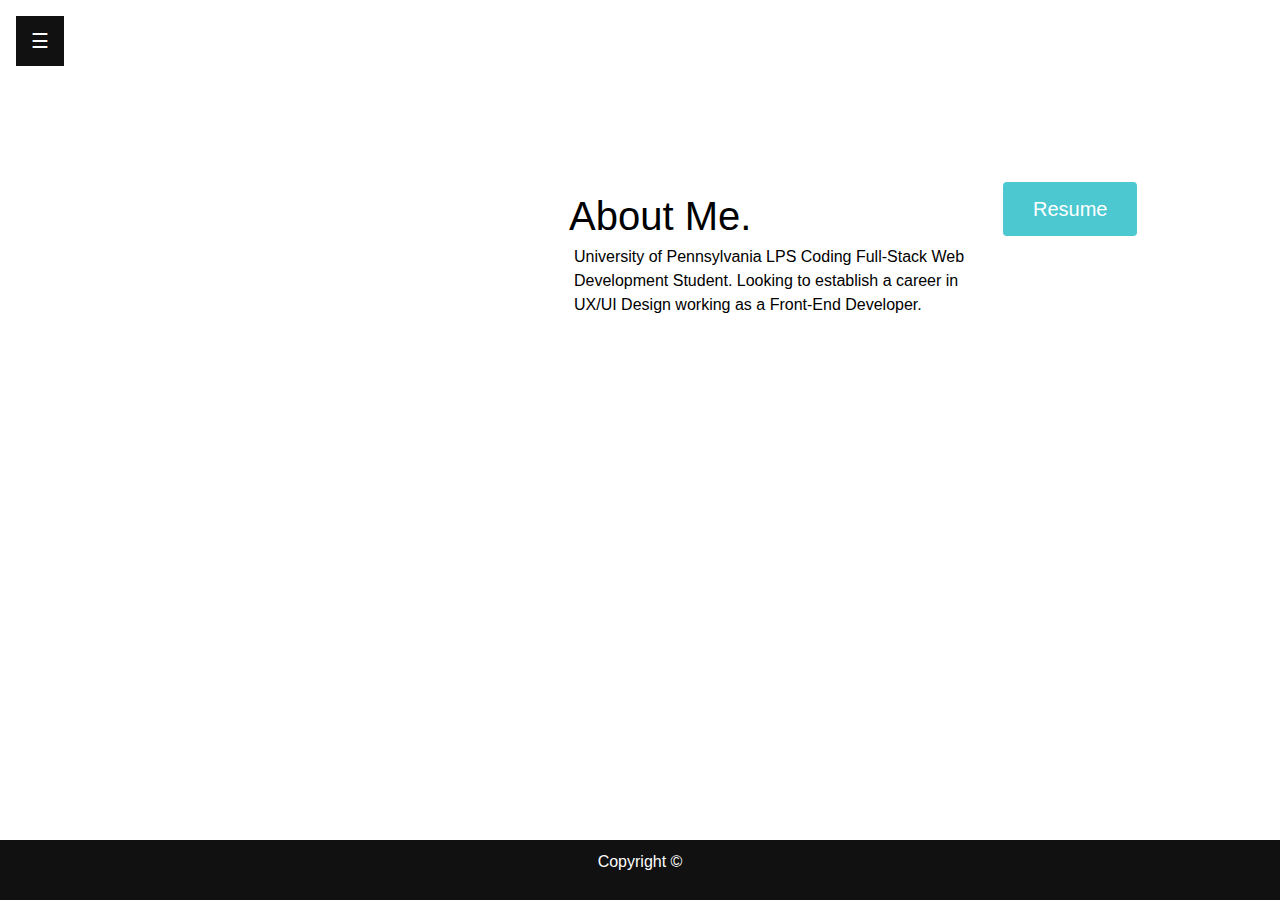
<file: assets/about.html>
<!DOCTYPE html>
<html lang="en">

<head>
  <meta charset="UTF8">
  <meta name="viewport" content="width=device-width, initial-scale=1, shrink-to-fit=no">
  <title>About Me</title>
  <link rel="stylesheet" href="https://stackpath.bootstrapcdn.com/bootstrap/4.3.1/css/bootstrap.min.css"
    integrity="sha384-ggOyR0iXCbMQv3Xipma34MD+dH/1fQ784/j6cY/iJTQUOhcWr7x9JvoRxT2MZw1T" crossorigin="anonymous">
  <link rel="stylesheet" href="style.css">
</head>

<header>
  <div id="mySidebar" class="sidebar">
    <a href="javascript:void(0)" class="closebtn" onclick="closeNav()">×</a>
    <a href="../index.html">Home</a>
    <a href="./about.html">About</a>
    <a href="./portfolio.html">Portfolio</a>
    <a href="./contact.html">Contact</a>
    
  </div>

  <div id="main">
    <button class="openbtn" onclick="openNav()">☰</button>

</header>

<body>
  <script>
    function openNav() {
      document.getElementById("mySidebar").style.width = "250px";
      document.getElementById("main").style.marginLeft = "250px";
    }

    function closeNav() {
      document.getElementById("mySidebar").style.width = "0";
      document.getElementById("main").style.marginLeft = "0";
    }
  </script>

  <div class="container">
    <div class="skills">
      <h1>About Me.</h1>
      <p>University of Pennsylvania LPS Coding Full-Stack Web Development Student. Looking to establish a career in UX/UI Design working as a Front-End Developer.</p>
      <!-- <p>HTML</p>
      <div class="container">
        <div class="skills html">100%</div>
      </div>
      <p>CSS</p>
      <div class="container">
        <div class="skills css">100%</div>
      </div>
      <p>JavaScript</p>
      <div class="container">
        <div class="skills js">90%</div>
      </div>
      <p>jQuery</p>
      <div class="container">
        <div class="skills php">85%</div>
      </div>
      <p>Node.js</p>
      <div class="container">
        <div class="skills php">60%</div>
      </div>
      <p>Express</p>
      <div class="container">
        <div class="skills php">60%</div>
      </div>
      <p>MySQL</p>
      <div class="container">
        <div class="skills mysql">65%</div>
      </div>
      <p>React</p>
      <div class="container">
        <div class="skills mysql">65%</div> -->
      </div>
      <form method="GET" action="./img/ResumeNP_(2).pdf">
      <button class="btn"><i class="fa fa-download"></i> Resume</button>
    </form>
    </div>

  </div>


  <script src="https://code.jquery.com/jquery-3.3.1.slim.min.js"
    integrity="sha384-q8i/X+965DzO0rT7abK41JStQIAqVgRVzpbzo5smXKp4YfRvH+8abtTE1Pi6jizo"
    crossorigin="anonymous"></script>
  <script src="https://cdnjs.cloudflare.com/ajax/libs/popper.js/1.14.7/umd/popper.min.js"
    integrity="sha384-UO2eT0CpHqdSJQ6hJty5KVphtPhzWj9WO1clHTMGa3JDZwrnQq4sF86dIHNDz0W1"
    crossorigin="anonymous"></script>
  <script src="https://stackpath.bootstrapcdn.com/bootstrap/4.3.1/js/bootstrap.min.js"
    integrity="sha384-JjSmVgyd0p3pXB1rRibZUAYoIIy6OrQ6VrjIEaFf/nJGzIxFDsf4x0xIM+B07jRM"
    crossorigin="anonymous"></script>
</body>
<div class="footer">
    <p>Copyright &copy</p>

  <a href="#" class="fa fa-facebook"></a>
  <a href="#" class="fa fa-twitter"></a>
  <a href="#" class="fa fa-youtube"></a>
  <a href="#" class="fa fa-instagram"></a>

  
</footer>

</html>
</file>
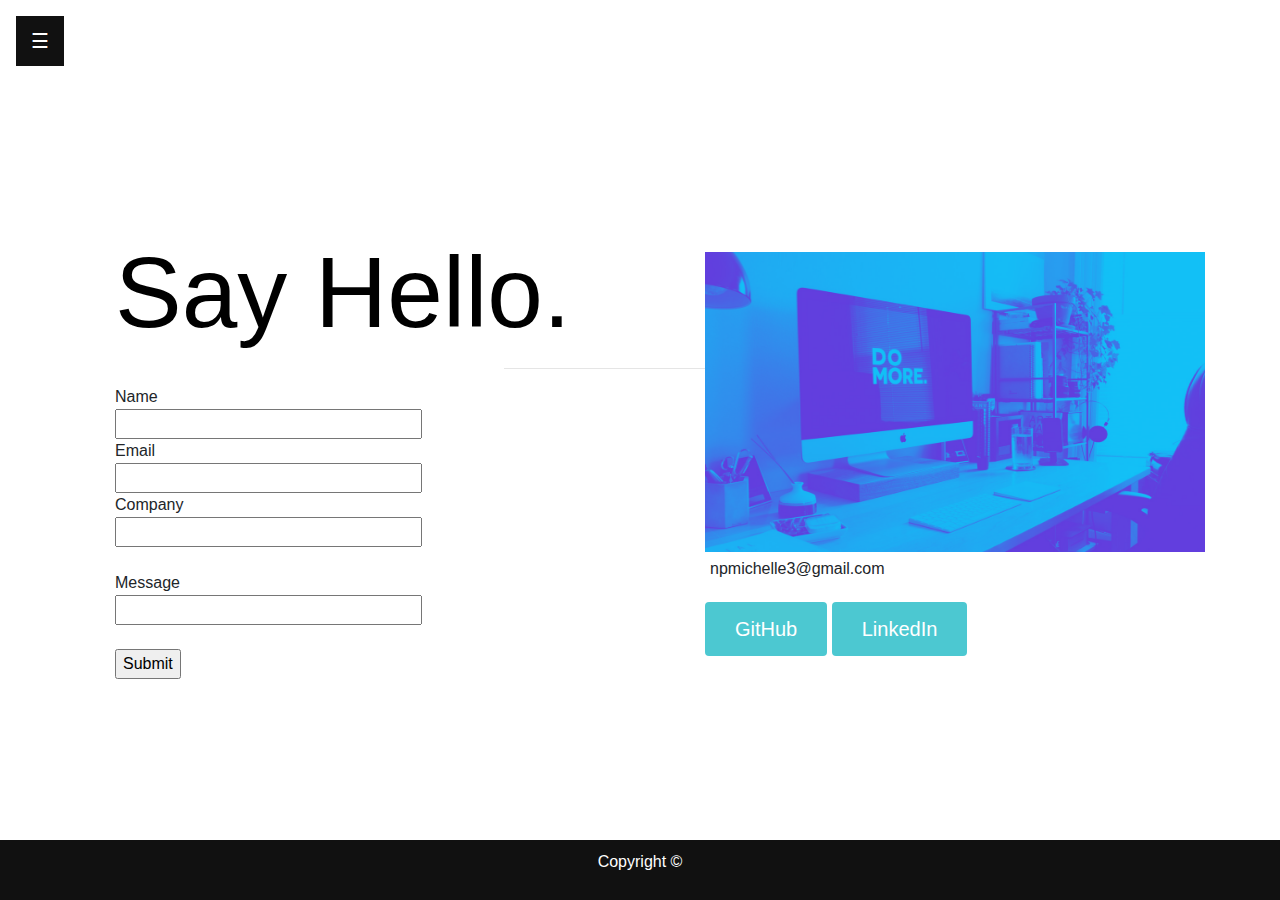
<file: assets/contact.html>
<!DOCTYPE html>
<html lang ="en">

<head>
    <meta charset="UTF8">
    <meta name="viewport" content="width=device-width, initial-scale=1, shrink-to-fit=no">
    <title>Contact</title>
    <link rel="stylesheet" href="https://stackpath.bootstrapcdn.com/bootstrap/4.3.1/css/bootstrap.min.css" integrity="sha384-ggOyR0iXCbMQv3Xipma34MD+dH/1fQ784/j6cY/iJTQUOhcWr7x9JvoRxT2MZw1T" crossorigin="anonymous">
    <link rel="stylesheet" href="style.css">
</head>

<header>
        <div id="mySidebar" class="sidebar">
                <a href="javascript:void(0)" class="closebtn" onclick="closeNav()">×</a>
                <a href="../index.html">Home</a>
                <a href="./about.html">About</a>
                <a href="./portfolio.html">Portfolio</a>
                <a href="./contact.html">Contact</a>
            </div>
                      
                <div id="main">
                <button class="openbtn" onclick="openNav()">☰</button>
        
        </header>
        
<body>
            <script>
                function openNav() {
                    document.getElementById("mySidebar").style.width = "250px";
                    document.getElementById("main").style.marginLeft = "250px";
                }
                        
                function closeNav() {
                    document.getElementById("mySidebar").style.width = "0";
                    document.getElementById("main").style.marginLeft= "0";
                }
            </script>
    <div class="container">

        <div class="img">
            <img src="img/duotone (1).png" width="500" height="300">
            <p>npmichelle3@gmail.com</p>
            <button class="btn btn-dark" onclick="window.location.href = 'https://github.com/holdthecode0299';">GitHub</button>
            <button class="btn btn-dark" onclick="window.location.href = 'https://www.linkedin.com/in/nancy-pieh-9627a215b/';">LinkedIn</button>

        </div>

        <div class="contact">
        <h2>Say Hello.</h2>
        <hr>
        <div class="contactform">
            <form method="post" action="" >
            Name<br>
            <input type="text" name="name" value="" size=30>
            <br>
            Email<br>
            <input type="text" name="email" value="" size=30>
            <br>
            Company<br>
            <input type="text" name="co" value="" size=30>
            <br><br>
            Message<br>
            <input type="text" name="message" value="" size=30> <br>
            <br>
            <input type="submit" value="Submit">
        </form> 
        </div>


    </div>


    <script src="https://code.jquery.com/jquery-3.3.1.slim.min.js" integrity="sha384-q8i/X+965DzO0rT7abK41JStQIAqVgRVzpbzo5smXKp4YfRvH+8abtTE1Pi6jizo" crossorigin="anonymous"></script>
    <script src="https://cdnjs.cloudflare.com/ajax/libs/popper.js/1.14.7/umd/popper.min.js" integrity="sha384-UO2eT0CpHqdSJQ6hJty5KVphtPhzWj9WO1clHTMGa3JDZwrnQq4sF86dIHNDz0W1" crossorigin="anonymous"></script>
    <script src="https://stackpath.bootstrapcdn.com/bootstrap/4.3.1/js/bootstrap.min.js" integrity="sha384-JjSmVgyd0p3pXB1rRibZUAYoIIy6OrQ6VrjIEaFf/nJGzIxFDsf4x0xIM+B07jRM" crossorigin="anonymous"></script>
</body>

<div class="footer">
        <p>Copyright &copy</p>
  
      <a href="#" class="fa fa-facebook"></a>
      <a href="#" class="fa fa-twitter"></a>
      <a href="#" class="fa fa-youtube"></a>
      <a href="#" class="fa fa-instagram"></a>
    </footer>

</html>
</file>
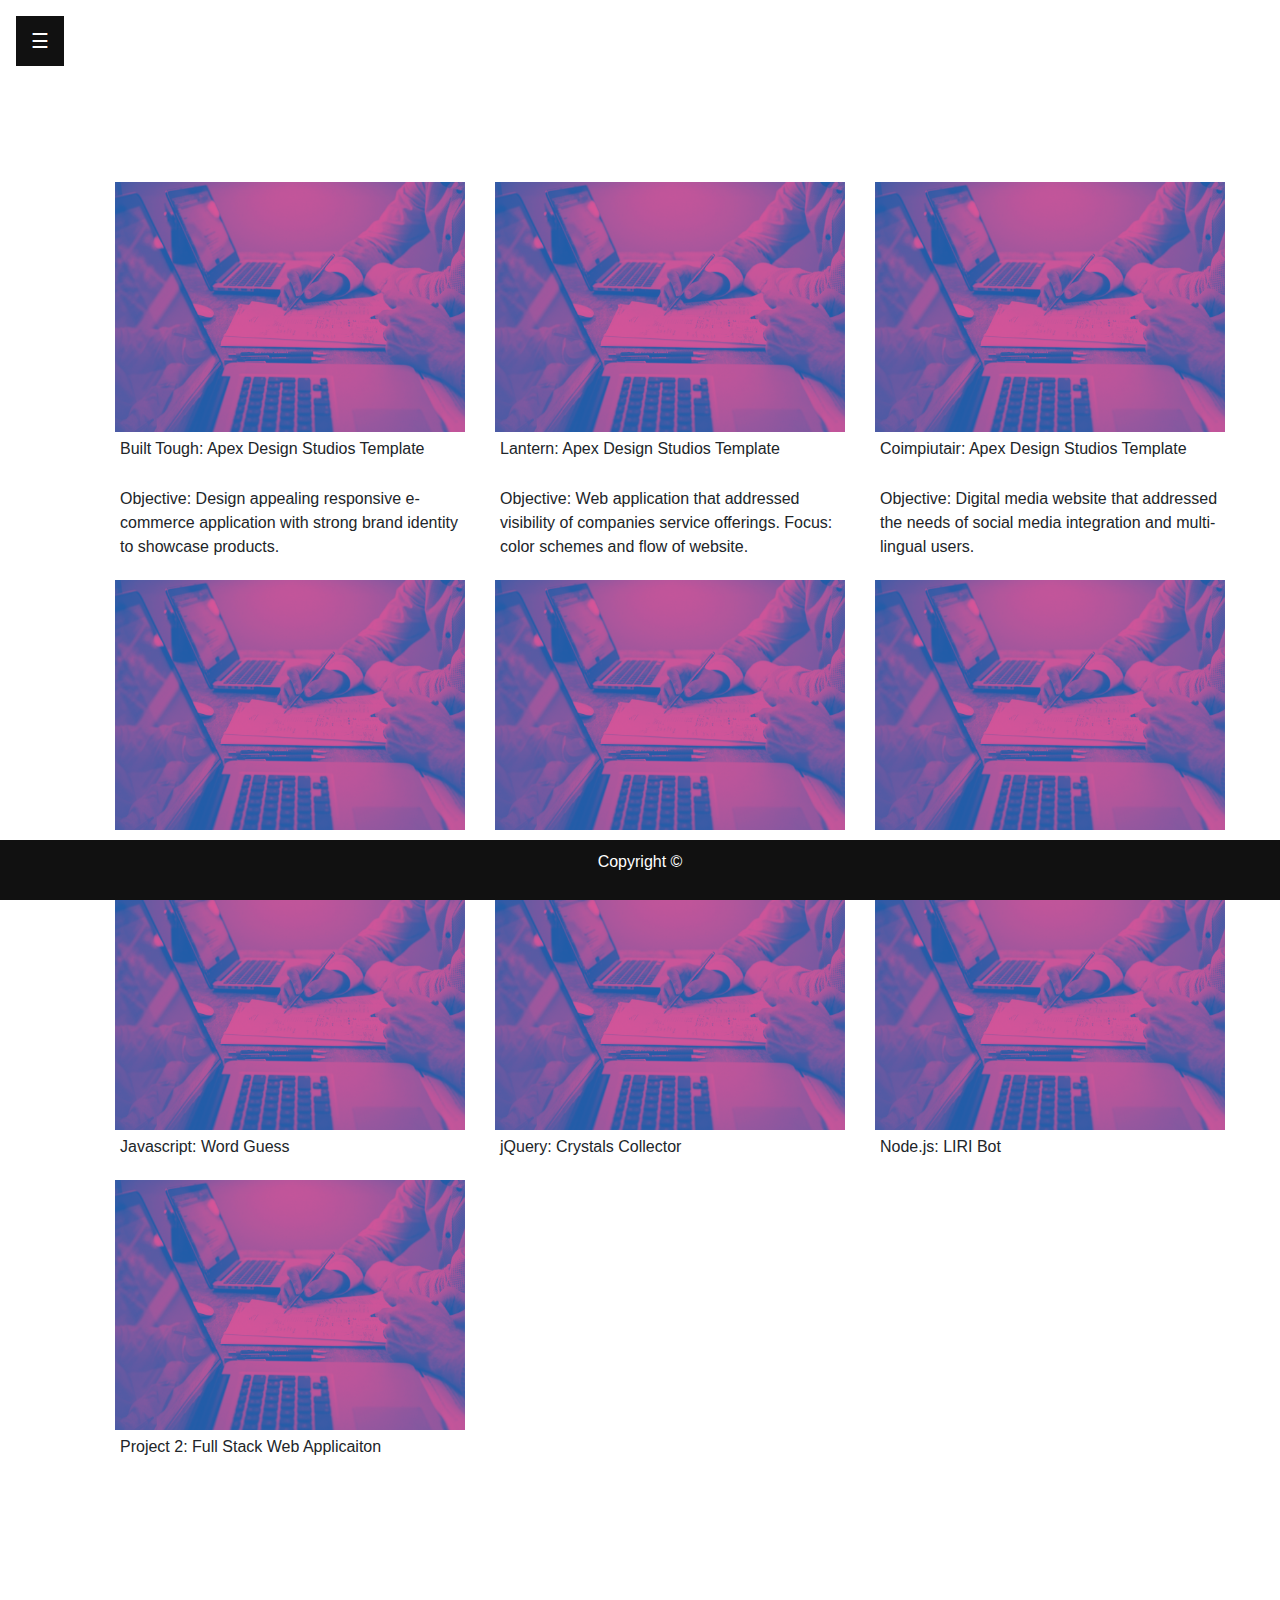
<file: assets/portfolio.html>
<!DOCTYPE html>
<html lang="en">

<head>
    <meta charset="UTF8">
    <meta name="viewport" content="width=device-width, initial-scale=1, shrink-to-fit=no">
    <title>Portfolio</title>
    <link rel="stylesheet" href="https://stackpath.bootstrapcdn.com/bootstrap/4.3.1/css/bootstrap.min.css"
        integrity="sha384-ggOyR0iXCbMQv3Xipma34MD+dH/1fQ784/j6cY/iJTQUOhcWr7x9JvoRxT2MZw1T" crossorigin="anonymous">
    <link rel="stylesheet" href="style.css">
</head>
<header>
    <div id="mySidebar" class="sidebar">
        <a href="javascript:void(0)" class="closebtn" onclick="closeNav()">×</a>
        <a href="../index.html">Home</a>
        <a href="./about.html">About</a>
        <a href="./portfolio.html">Portfolio</a>
        <a href="./contact.html">Contact</a>
    </div>

    <div id="main">
        <button class="openbtn" onclick="openNav()">☰</button>

</header>

<body>
    <script>
        function openNav() {
            document.getElementById("mySidebar").style.width = "250px";
            document.getElementById("main").style.marginLeft = "250px";
        }

        function closeNav() {
            document.getElementById("mySidebar").style.width = "0";
            document.getElementById("main").style.marginLeft = "0";
        }
    </script>


    <div class="container">
        <div class="row">
            <!-- <h4>Custom Web Templates</h4> -->
            <div class="col s12 m6 l3"><a href="img/BUILTTOUGH.mp4"">
                <img src="img/duotone.png" alt="pages" height=250 width=350></a>
                <p>Built Tough: Apex Design Studios Template</p>
                <p>Objective: Design appealing responsive e-commerce application with strong brand identity to showcase products.</p>
            </div>
            <div class="col s12 m6 l3"><a href="img/construction.mp4"">
                <img src="img/duotone.png" alt="pages" height=250 width=350></a>
                <p>Lantern: Apex Design Studios Template</p>
                <p>Objective: Web application that addressed visibility of companies service offerings. Focus: color schemes and flow of website.</p>
            </div>
            <div class="col s12 m6 l3"><a href="img/Portfolio Sample.mp4"">
                <img src="img/duotone.png" alt="pages" height=250 width=350></a>
                <p>Coimpiutair: Apex Design Studios Template</p>
                <p>Objective: Digital media website that addressed the needs of social media integration and multi-lingual users.</p>
            </div>
            <!-- <div class="col s12 m6 l3"><img src="img/duotone.png" alt="pages" height=250 width=350>
                <p>Node Express Handlebars:Burger</p>
            </div>
            <div class="col s12 m6 l3"><img src="img/duotone.png" alt="pages" height=250 width=350>
                <p>Node Express Server:Friend Finder</p>
            </div> -->
            <!-- <h4>Web Applications</h4> -->
            <div class="col s12 m6 l3"><a href="https://drive.google.com/file/d/1FsChkM_gO83V2ZU74UJPQLUoky_CwUKN/view">
                <img src="img/duotone.png" alt="pages" height=250 width=350></a>
                <p>Node.js & MySQL: CLI App </p>
            </div>
            <!-- <div class="col s12 m6 l3"><a href="">
                <img src="img/duotone.png" alt="pages" height=250 width=350></a>
                <p><strong>Project #1: Server-Side API's/Agile Software Dev</strong></p>
            </div> -->
            <!-- <div class="col s12 m6 l3"><img src="img/duotone.png" alt="pages" height=250 width=350>
                <p>Firebase/jQuery: Rock Paper Scissors</p>
            </div> -->
            <div class="col s12 m6 l3"><a href="https://holdthecode0299.github.io/giftastic/">
            <img src="img/duotone.png" alt="pages" height=250 width=350></a>
                <p>API & Ajax:Giftastic</p>
            </div>
            <div class="col s12 m6 l3"><a href=" https://holdthecode0299.github.io/TriviaGame/">
            <img src="img/duotone.png" alt="pages" height=250 width=350></a>
                <p>Javascript/Timers:Trivia Game</p>
                
            </div>
            <div class="col s12 m6 l3"><a href=" https://holdthecode0299.github.io/wordGuess/">
                <img src="img/duotone.png" alt="pages" height=250 width=350></a>
                    <p>Javascript: Word Guess</p>
                    
                </div>
            <div class="col s12 m6 l3"><a href="https://holdthecode0299.github.io/crystalCollector/ ">
                <img src="img/duotone.png" alt="pages" height=250 width=350></a>
                <p>jQuery: Crystals Collector</p>
            </div>
            <div class="col s12 m6 l3"><a href=" https://drive.google.com/file/d/1HLm47SuIwnU1z-89p8HSlYrPCsesw8TK/view?usp=sharing">
                <img src="img/duotone.png" alt="pages" height=250 width=350></a>
                <p>Node.js: LIRI Bot</p>
            </div>
            <div class="col s12 m6 l3"><a href="https://statue-quest.herokuapp.com/">
                <img src="img/duotone.png" alt="pages" height=250 width=350></a>
                <p>Project 2: Full Stack Web Applicaiton</p>
            </div>
            <!-- <div class="col s12 m6 l3"><img src="img/duotone.png" alt="pages" height=250 width=350>
                <p>MongoDB/Mongoose: News Scraper</p>
            </div> -->
            <!-- <div class="col s12 m6 l3"><img src="img/duotone.png" alt="pages" height=250 width=350>
                <p>React: Clicky Game</p>
            </div> -->
            <!-- <div class="col s12 m6 l3"><img src="img/duotone.png" alt="pages" height=250 width=350>
                <p>Project 3: Full Stack Web Application</p>
            </div> -->
            <!-- Commisioned Pieces  -->
            
        </div>
        
    </div>
  

    <script src="https://code.jquery.com/jquery-3.3.1.slim.min.js"
        integrity="sha384-q8i/X+965DzO0rT7abK41JStQIAqVgRVzpbzo5smXKp4YfRvH+8abtTE1Pi6jizo"
        crossorigin="anonymous"></script>
    <script src="https://cdnjs.cloudflare.com/ajax/libs/popper.js/1.14.7/umd/popper.min.js"
        integrity="sha384-UO2eT0CpHqdSJQ6hJty5KVphtPhzWj9WO1clHTMGa3JDZwrnQq4sF86dIHNDz0W1"
        crossorigin="anonymous"></script>
    <script src="https://stackpath.bootstrapcdn.com/bootstrap/4.3.1/js/bootstrap.min.js"
        integrity="sha384-JjSmVgyd0p3pXB1rRibZUAYoIIy6OrQ6VrjIEaFf/nJGzIxFDsf4x0xIM+B07jRM"
        crossorigin="anonymous"></script>
</body>

<div class="footer">
    <p>Copyright &copy</p>

    </footer>

</html>
</file>
<file: assets/style.css>
h1{
  z-index:-1;
  margin:0px;
  color: black;
 
}
h2{
  font-size: 100px;
  color: black;
}
h3{
  font-size: 100px;
  color: black;
}

h4{
  margin-bottom: 0;
}

hr{
  width:30%;
}

.img{
  margin:20px 20px 50px 20px;
  float:right;
}
.container{
  position: relative;
  /* background-color:#C0DBA8; */
  width:100%;
  height:100%;
  margin:100px 100px 100px 100px;
}

.skills{
  float: left;
  margin-left: 40%;
  margin-right: 0px;
}

.icons{
  width:100px;
  height:100px;
  margin-right: 0;
  
}

.column{
  float: left;

}

.contact{
  margin-top: 150px;
}

body{
    /* background-color:#C0DBA8; */
    /* background: linear-gradient(100deg, #c0dba8 70%, #ebf5df
 30%); */
    /* opacity: 0.6; */
    margin-bottom: 200px;
}
/* .img{
 
} */



.btn {
    background-color: rgb(76, 200, 209);
    border: none;
    color: white;
    padding: 12px 30px;
    cursor: pointer;
    font-size: 20px;
  }

p{
    padding: 5px;
}

* {box-sizing: border-box}



.skills {
  text-align: left;
  width:40%;
  padding: 10px;
  color: black;
}

.html {width: 100%; background-color: rgb(105, 173, 107);}
.css {width: 100%; background-color: rgb(105, 173, 107);}
.js {width: 85%; background-color: rgb(105, 173, 107);}
.jquery {width: 60%; background-color: rgb(105, 173, 107);}

/* ======= nav bar */
.sidebar {
  height: 100%;
  width: 0;
  position: fixed;
  z-index: 1;
  top: 0;
  left: 0;
  background-color: #111;
  overflow-x: hidden;
  transition: 0.5s;
  padding-top: 60px;
}

.sidebar a {
  padding: 8px 8px 8px 32px;
  text-decoration: none;
  font-size: 25px;
  color: #818181;
  display: block;
  transition: 0.3s;
}

.sidebar a:hover {
  color: #f1f1f1;
}

.sidebar .closebtn {
  position: absolute;
  top: 0;
  right: 25px;
  font-size: 36px;
  margin-left: 50px;
}

.openbtn {
  font-size: 20px;
  cursor: pointer;
  background-color: #111;
  color: white;
  padding: 10px 15px;
  border: none;
}

.openbtn:hover {
  background-color: #444;
}

#main {
  transition: margin-left .5s;
  padding: 16px;
}

/* On smaller screens, where height is less than 450px, change the style of the sidenav (less padding and a smaller font size) */
@media screen and (max-height: 450px) {
  .sidebar {padding-top: 15px;}
  .sidebar a {font-size: 18px;}
  .container {
    
  }
}


.footer{
  padding:5px;
  margin-top:20px;
  width: 100%;
  left:0px;
  bottom: 0px;
  background-color: #111;
  text-align: center;
  color:white;
  position:fixed;
  
}
/* 
.row{
  background-color: #111;
  margin-top: 2px;
} */

@media screen and (max-width:800px){
  .footer, .sidebar, .container {
    width:100%; 
  }
}
</file>
